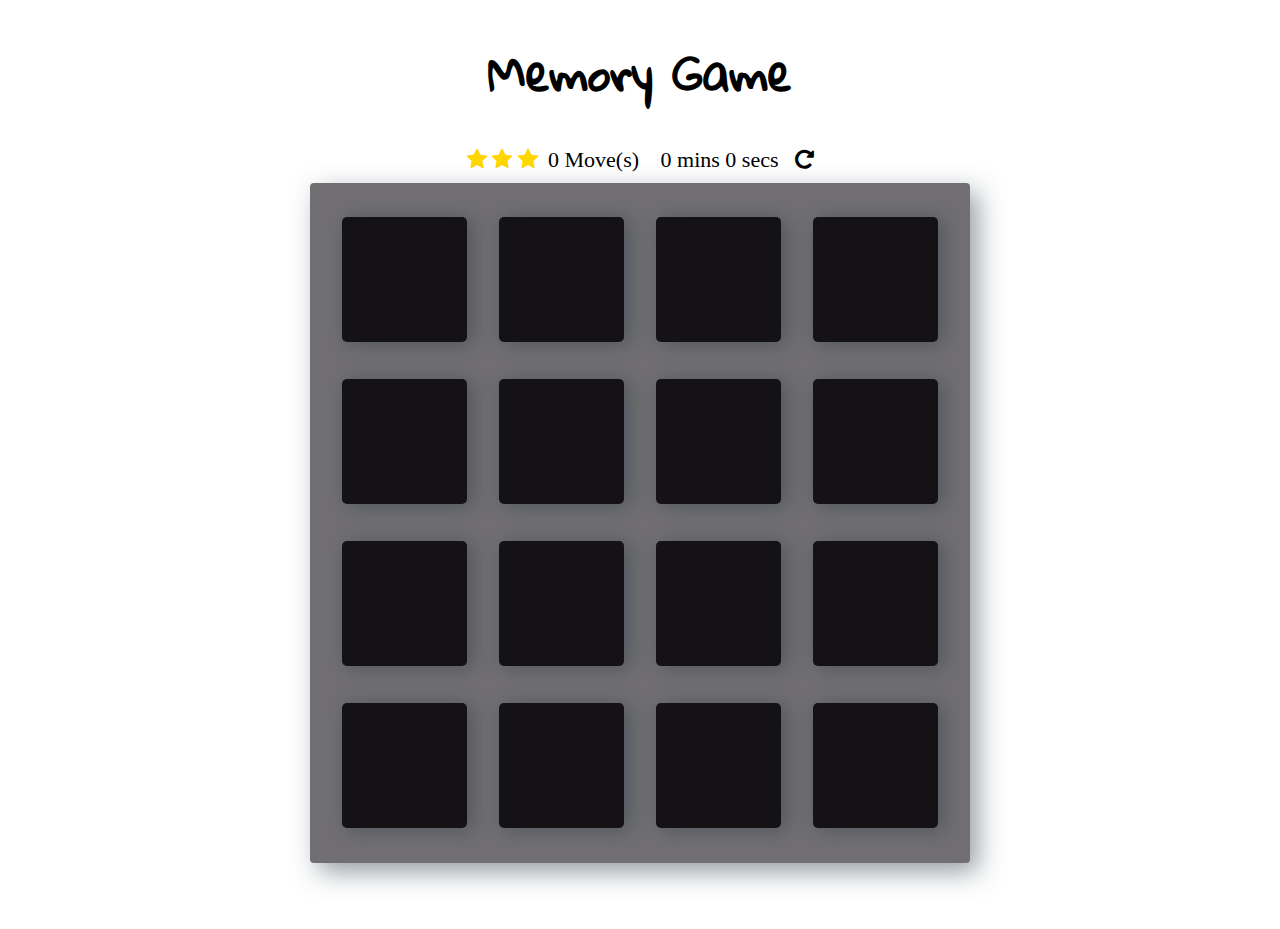
<file: templates/index.html>
<!doctype html>
<html lang="en">
<head>
    <meta charset="utf-8">
    <title>Memory Game</title>
    <meta name="description" content="">
    <meta name="viewport" content="width=device-width, initial-scale=1">
    <link rel="stylesheet prefetch" href="https://maxcdn.bootstrapcdn.com/font-awesome/4.6.1/css/font-awesome.min.css">
    <link rel="stylesheet prefetch" href="https://fonts.googleapis.com/css?family=Coda">
    <link rel="stylesheet prefetch" href="https://fonts.googleapis.com/css?family=Gloria+Hallelujah|Permanent+Marker" >
    <link rel="stylesheet" href="../static/css/app.css">
</head>
<body>

    <div class="container">
        <header>
            <h1>Memory Game</h1>
        </header>

        <section class="score-panel">
        	<ul class="stars">
        		<li><i class="fa fa-star"></i></li>
        		<li><i class="fa fa-star"></i></li>
        		<li><i class="fa fa-star"></i></li>
        	</ul>

        	<span class="moves">0</span> Move(s)

            <div class="timer">
            </div>

            <div class="restart" onclick=startGame()>
        		<i class="fa fa-repeat"></i>
        	</div>
        </section>

        <ul class="deck" id="card-deck">
            <li class="card" type="diamond">
                <i class="fa fa-diamond"></i>
            </li>
            <li class="card" type="plane">
                <i class="fa fa-paper-plane-o"></i>
            </li>
            <li class="card match" type="anchor">
                <i class="fa fa-anchor"></i>
            </li>
            <li class="card" type="bolt" >
                <i class="fa fa-bolt"></i>
            </li>
            <li class="card" type="cube">
                <i class="fa fa-cube"></i>
            </li>
            <li class="card match" type="anchor">
                <i class="fa fa-anchor"></i>
            </li>
            <li class="card" type="leaf">
                <i class="fa fa-leaf"></i>
            </li>
            <li class="card" type="bicycle">
                <i class="fa fa-bicycle"></i>
            </li>
            <li class="card" type="diamond">
                <i class="fa fa-diamond"></i>
            </li>
            <li class="card" type="bomb">
                <i class="fa fa-bomb"></i>
            </li>
            <li class="card" type="leaf">
                <i class="fa fa-leaf"></i>
            </li>
            <li class="card" type="bomb">
                <i class="fa fa-bomb"></i>
            </li>
            <li class="card open show" type="bolt">
                <i class="fa fa-bolt"></i>
            </li>
            <li class="card" type="bicycle">
                <i class="fa fa-bicycle"></i>
            </li>
            <li class="card" type="plane">
                <i class="fa fa-paper-plane-o"></i>
            </li>
            <li class="card" type="cube">
                <i class="fa fa-cube"></i>
            </li>
        </ul>

        <div id="popup1" class="overlay">
            <div class="popup">
                <h2>Congratulations 🎉</h2>
                <a class="close" href=# >×</a>
                <div class="content-1">
                    Congratulations you're a winner 🎉🎉
                </div>
                <div class="content-2">
                    <p>You made <span id=finalMove> </span> moves </p>
                    <p>in <span id=totalTime> </span> </p>
                    <p>Rating:  <span id=starRating></span></p>
                </div>
                <button id="play-again"onclick="playAgain()">
                    Play again 😄</a>
                </button>
            </div>
        </div>

    </div>
    <script src="../static/game.js"></script>
</body>
</html>
</file>
<file: static/css/app.css>
html {
	box-sizing: border-box;
}

*,
*::before,
*::after {
	box-sizing: inherit;
}

html,
body {
	width: 100%;
	height: 100%;
	margin: 0;
	padding: 0;
}

body {
	background: #ffffff;
	font-family: 'Permanent Marker', cursive;
	font-size: 16px;
}

.container {
	display: flex;
	justify-content: center;
	align-items: center;
	flex-direction: column;
}

h1 {
	font-family: 'Gloria Hallelujah', cursive;
}


/*
 * Styles for the deck of cards
 */


.deck {
	width: 85%;
	background: #716F71;
	padding: 1rem;
	border-radius: 4px;
	box-shadow: 8px 9px 26px 0 rgba(46, 61, 73, 0.5);
	display: flex;
	flex-wrap: wrap;
	justify-content: space-around;
	align-items: center;
	margin: 0 0 3em;
}

.deck .card {
	height: 3.7rem;
	width: 3.7rem;
	margin: 0.2rem 0.2rem;
	background: #141214;;
	font-size: 0;
	color: #ffffff;
	border-radius: 5px;
	cursor: pointer;
	display: flex;
	justify-content: center;
	align-items: center;
	box-shadow: 5px 2px 20px 0 rgba(46, 61, 73, 0.5);
}

.deck .card.open {
	transform: rotateY(0);
	background: #02b3e4;
	cursor: default;
	animation-name: flipInY;
	-webkit-backface-visibility: visible !important;
	backface-visibility: visible !important;
	animation-duration: .75s;
}

.deck .card.show {
	font-size: 33px;
}

.deck .card.match {
	cursor: default;
	background: #E5F720;
	font-size: 33px;
	animation-name: rubberBand;
	-webkit-backface-visibility: visible !important;
	backface-visibility: visible !important;
	animation-duration: .75s;
}

.deck .card.unmatched {
	animation-name: pulse;
	-webkit-backface-visibility: visible !important;
	backface-visibility: visible !important;
	animation-duration: .75s;
	background: #e2043b;
}

.deck .card.disabled {
	pointer-events: none;
	opacity: 0.9;
}


/*
 * Styles for the Score Panel
 */


.score-panel {
	text-align: left;
	margin-bottom: 10px;
}

.score-panel .stars {
	margin: 0;
	padding: 0;
	display: inline-block;
	margin: 0 5px 0 0;
}

.score-panel .stars li {
	list-style: none;
	display: inline-block;
}

.score-panel .restart {
	float: right;
	cursor: pointer;
}

.fa-star {
	color: #FFD700;
}

.timer {
	display: inline-block;
	margin: 0 1rem;
}


/*
 * Styles for congratulations modal
 */


.overlay {
	position: fixed;
	top: 0;
	bottom: 0;
	left: 0;
	right: 0;
	background: rgba(0, 0, 0, 0.7);
	transition: opacity 500ms;
	visibility: hidden;
	opacity: 0;
}

.overlay:target {
	visibility: visible;
	opacity: 1;
}
  
.popup {
	margin: 70px auto;
	padding: 20px;
	background: #ffffff;
	border-radius: 5px;
	width: 85%;
	position: relative;
	transition: all 5s ease-in-out;
	font-family: 'Gloria Hallelujah', cursive;
}
  
.popup h2 {
	margin-top: 0;
	color: #333;
	font-family: Tahoma, Arial, sans-serif;
}

.popup .close {
	position: absolute;
	top: 20px;
	right: 30px;
	transition: all 200ms;
	font-size: 30px;
	font-weight: bold;
	text-decoration: none;
	color: #333;
}

.popup .close:hover {
	color: #E5F720;
}

.popup .content-1,
.content-2 {
	max-height: 30%;
	overflow: auto;
	text-align: center;
}

.show {
	visibility: visible !important;
	opacity: 100 !important;
}

#starRating li {
	display: inline-block;
}

#play-again {
	background-color: #141214;
	padding: 0.7rem 1rem;
	font-size: 1.1rem;
	display: block;
	margin: 0 auto;
	width: 50%;
	font-family: 'Gloria Hallelujah', cursive;
	color: #ffffff;
	border-radius: 5px;
}

/* animations */
@keyframes flipInY {
	from {
		transform: perspective(400px) rotate3d(0, 1, 0, 90deg);
		animation-timing-function: ease-in;
		opacity: 0;
	}

	40% {
		transform: perspective(400px) rotate3d(0, 1, 0, -20deg);
		animation-timing-function: ease-in;
	}

	60% {
		transform: perspective(400px) rotate3d(0, 1, 0, 10deg);
		opacity: 1;
	}

	80% {
		transform: perspective(400px) rotate3d(0, 1, 0, -5deg);
	}

	to {
		transform: perspective(400px);
	}
}

@keyframes rubberBand {
	from {
		transform: scale3d(1, 1, 1);
	}

	30% {
		transform: scale3d(1.25, 0.75, 1);
	}

	40% {
		transform: scale3d(0.75, 1.25, 1);
	}

	50% {
		transform: scale3d(1.15, 0.85, 1);
	}

	65% {
		transform: scale3d(.95, 1.05, 1);
	}

	75% {
		transform: scale3d(1.05, .95, 1);
	}

	to {
		transform: scale3d(1, 1, 1);
	}
}

@keyframes pulse {
	from {
		transform: scale3d(1, 1, 1);
	}

	50% {
		transform: scale3d(1.2, 1.2, 1.2);
	}

	to {
		transform: scale3d(1, 1, 1);
	}
}


/****** Media queries
***************************/


@media (max-width: 320px) {
	.deck {
		width: 85%;
	}

	.deck .card {
		height: 4.7rem;
		width: 4.7rem;
	}
}


/* For Tablets and larger screens
****************/

@media (min-width: 768px) {
	.container {
		font-size: 22px;
	}

	.deck {
		width: 660px;
		height: 680px;
	}

	.deck .card {
		height: 125px;
		width: 125px;
	}

	.popup {
		width: 60%;
	}
}
</file>
